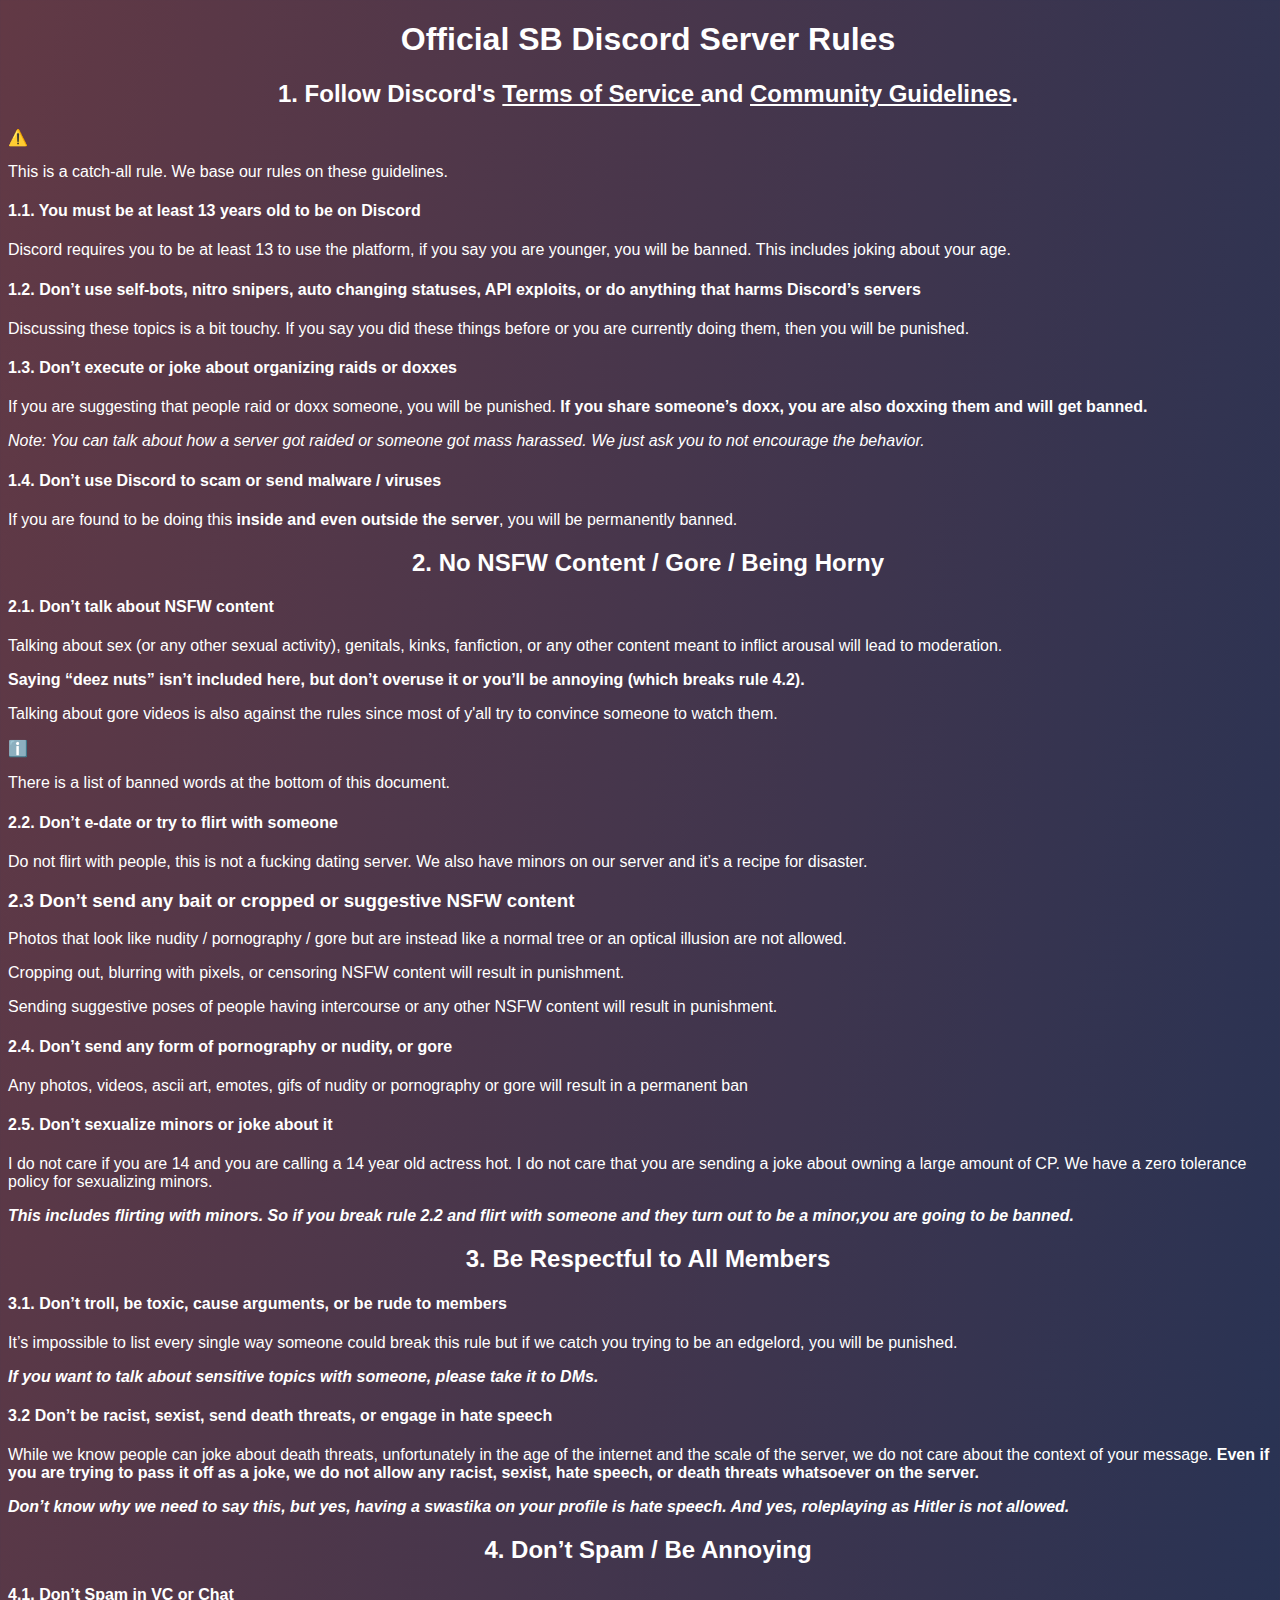
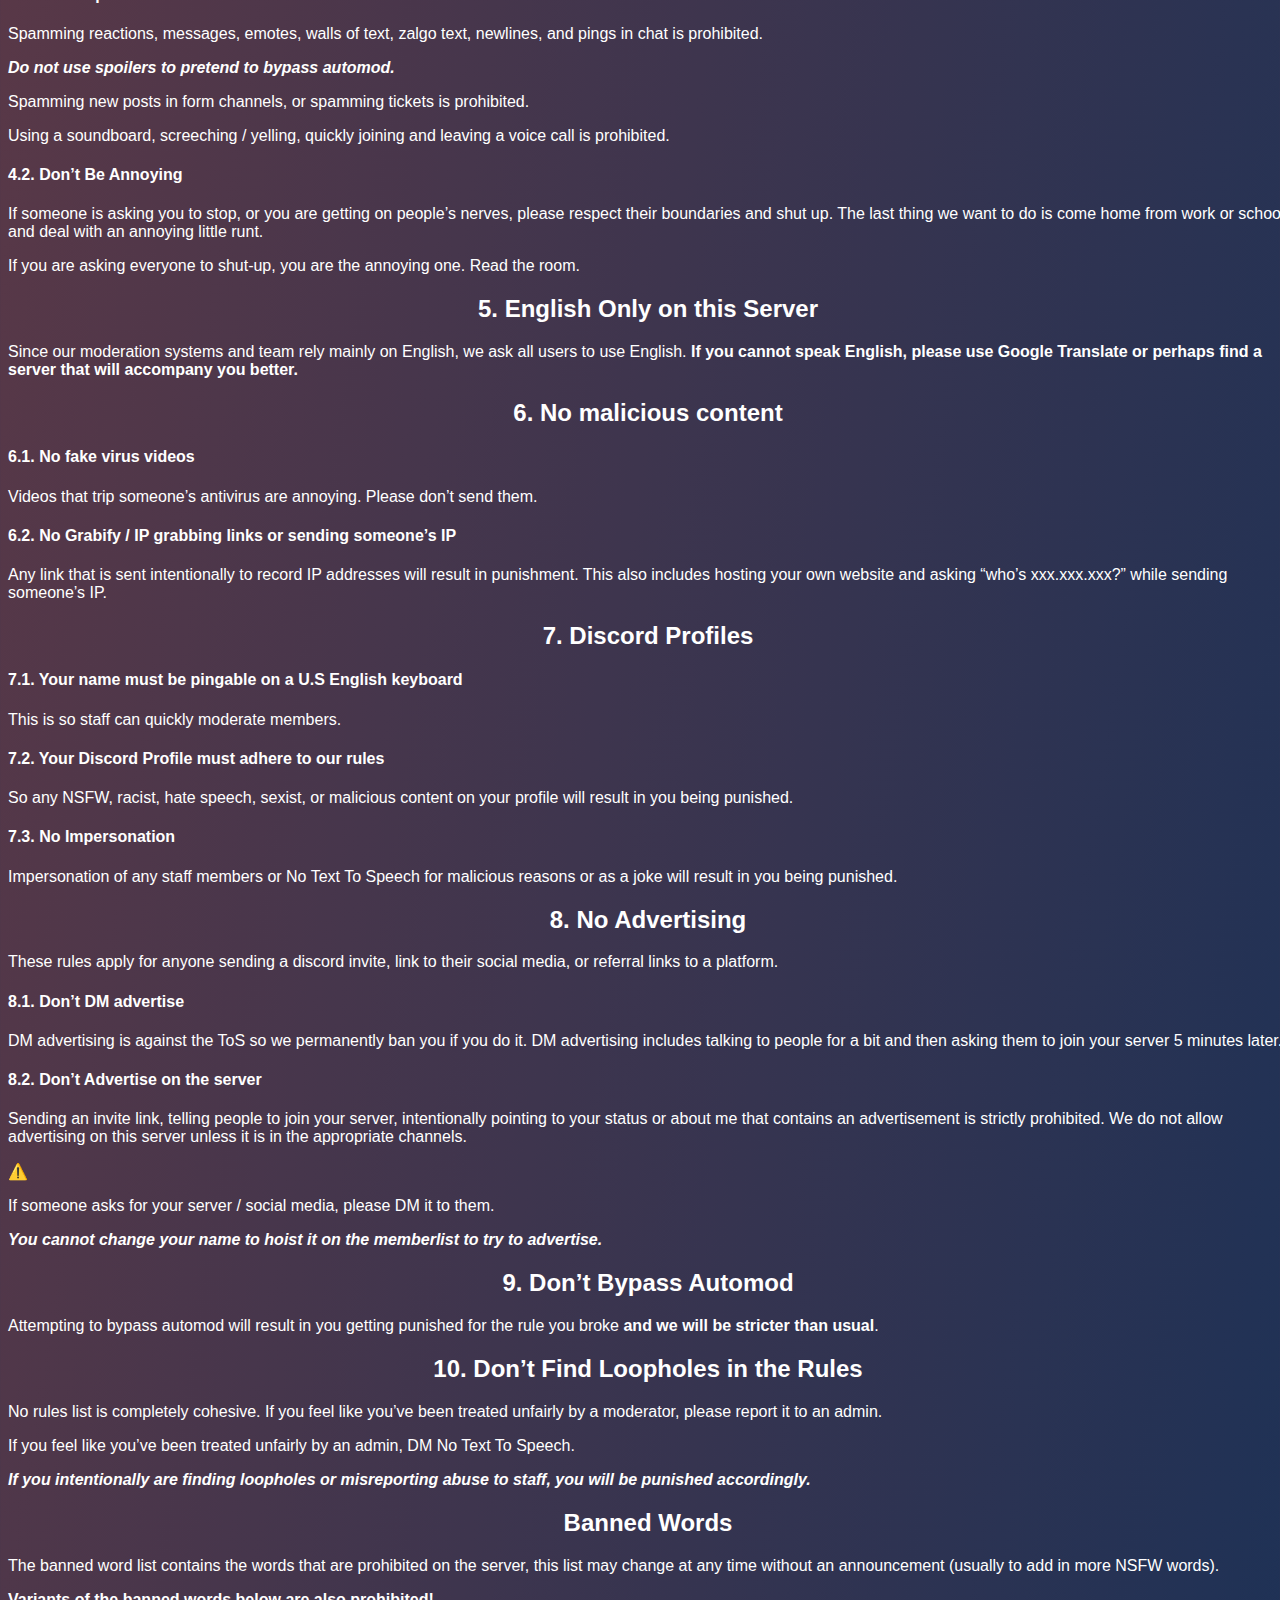
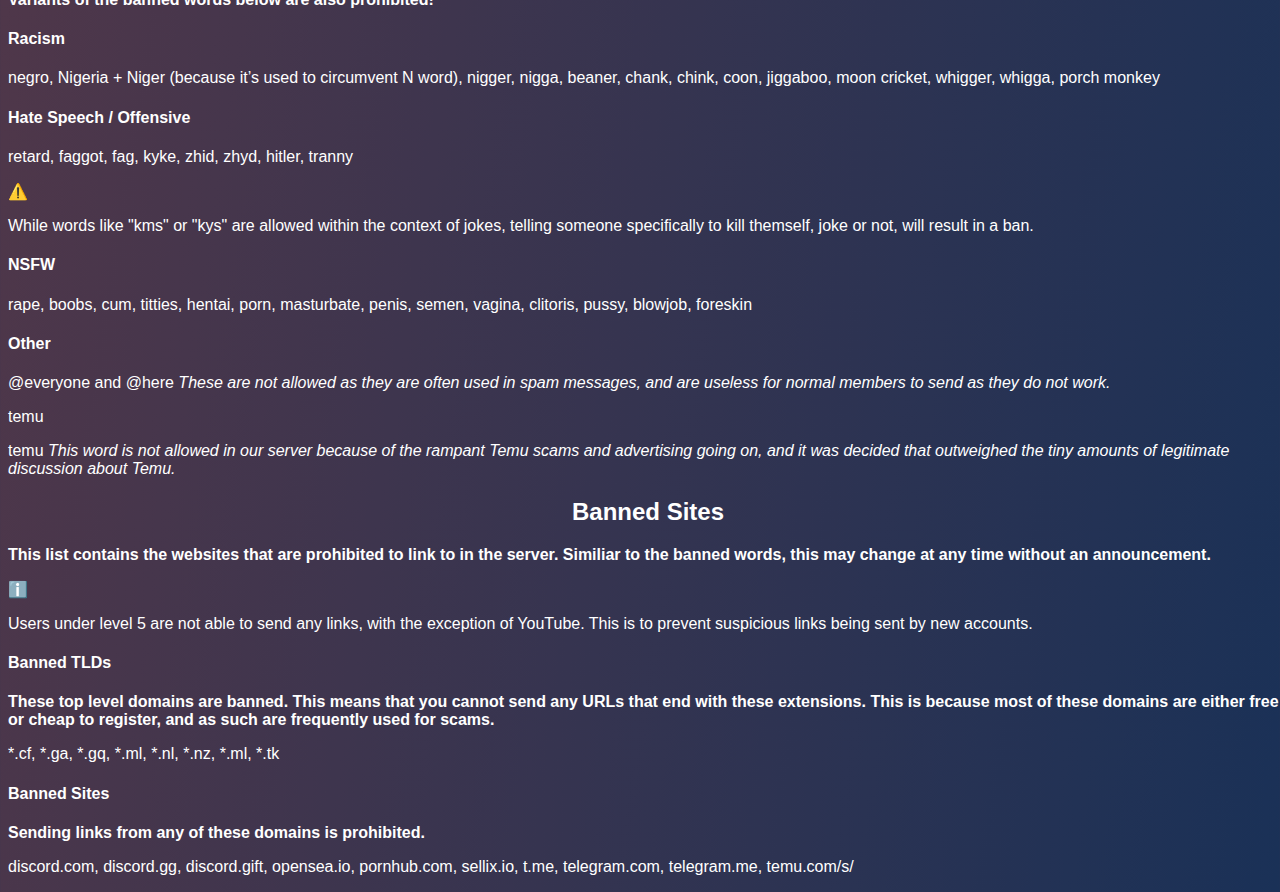
<file: index.htm>
<!DOCTYPE html>
<html>
	<head>
		<title> Rules for the SB Server </title>
		 <link rel="stylesheet" href="style.css">
	</head>
	<body>
		


		<h1 align="center"> Official SB Discord Server Rules</h1>


  <h2 class="nx-font-semibold nx-tracking-tight nx-text-slate-900 dark:nx-text-slate-100 nx-mt-10 nx-border-b nx-pb-1 nx-text-3xl nx-border-neutral-200/70 contrast-more:nx-border-neutral-400 dark:nx-border-primary-100/10 contrast-more:dark:nx-border-neutral-400">1. Follow Discord&#x27;s <a href="https://discord.com/terms" target="_blank" rel="noreferrer" class="nx-text-primary-600 nx-underline nx-decoration-from-font [text-underline-position:from-font]">Terms of Service<span class="nx-sr-only"> </span></a> and <a href="https://discord.com/guidelines" target="_blank" rel="noreferrer" class="nx-text-primary-600 nx-underline nx-decoration-from-font [text-underline-position:from-font]">Community Guidelines<span class="nx-sr-only"></span></a>.<span class="nx-absolute -nx-mt-20" id="1-follow-discords-terms-of-service-and-community-guidelines"></span><a href="#1-follow-discords-terms-of-service-and-community-guidelines" class="subheading-anchor" aria-label="Permalink for this section"></a></h2>
   <div class="nextra-callout nx-overflow-x-auto nx-mt-6 nx-flex nx-rounded-lg nx-border nx-py-2 ltr:nx-pr-4 rtl:nx-pl-4 contrast-more:nx-border-current contrast-more:dark:nx-border-current nx-border-orange-100 nx-bg-orange-50 nx-text-orange-800 dark:nx-border-orange-400/30 dark:nx-bg-orange-400/20 dark:nx-text-orange-300"><div class="nx-select-none nx-text-xl ltr:nx-pl-3 ltr:nx-pr-2 rtl:nx-pr-3 rtl:nx-pl-2" style="font-family:&quot;Apple Color Emoji&quot;, &quot;Segoe UI Emoji&quot;, &quot;Segoe UI Symbol&quot;">⚠️</div><div class="nx-w-full nx-min-w-0 nx-leading-7"><p class="nx-mt-6 nx-leading-7 first:nx-mt-0">This is a catch-all rule. We base our rules on these guidelines.</p></div></div>
  <h4 class="nx-font-semibold nx-tracking-tight nx-text-slate-900 dark:nx-text-slate-100 nx-mt-8 nx-text-xl">1.1. You must be at least 13 years old to be on Discord<span class="nx-absolute -nx-mt-20" id="11-you-must-be-at-least-13-years-old-to-be-on-discord"></span><a href="#11-you-must-be-at-least-13-years-old-to-be-on-discord" class="subheading-anchor" aria-label="Permalink for this section"></a></h4>
<p class="nx-mt-6 nx-leading-7 first:nx-mt-0">Discord requires you to be at least 13 to use the platform, if you say you are younger, you will be banned. This includes joking about your age.</p>


  <h4 class="nx-font-semibold nx-tracking-tight nx-text-slate-900 dark:nx-text-slate-100 nx-mt-8 nx-text-xl">1.2. Don’t use self-bots, nitro snipers, auto changing statuses, API exploits, or do anything that harms Discord’s servers<span class="nx-absolute -nx-mt-20" id="12-dont-use-self-bots-nitro-snipers-auto-changing-statuses-api-exploits-or-do-anything-that-harms-discords-servers"></span><a href="#12-dont-use-self-bots-nitro-snipers-auto-changing-statuses-api-exploits-or-do-anything-that-harms-discords-servers" class="subheading-anchor" aria-label="Permalink for this section"></a></h4>
  <p class="nx-mt-6 nx-leading-7 first:nx-mt-0">Discussing these topics is a bit touchy. If you say you did these things before or you are currently doing them, then you will be punished.</p>
<h4 class="nx-font-semibold nx-tracking-tight nx-text-slate-900 dark:nx-text-slate-100 nx-mt-8 nx-text-xl">1.3. Don’t execute or joke about organizing raids or doxxes<span class="nx-absolute -nx-mt-20" id="13-dont-execute-or-joke-about-organizing-raids-or-doxxes"></span><a href="#13-dont-execute-or-joke-about-organizing-raids-or-doxxes" class="subheading-anchor" aria-label="Permalink for this section"></a></h4>

 <p class="nx-mt-6 nx-leading-7 first:nx-mt-0">If you are suggesting that people raid or doxx someone, you will be punished.
<strong>If you share someone’s doxx, you are also doxxing them and will get banned.</strong></p>
  <p class="nx-mt-6 nx-leading-7 first:nx-mt-0"><em>Note: You can talk about how a server got raided or someone got mass harassed. We just ask you to not encourage the behavior.</em></p>
<h4 class="nx-font-semibold nx-tracking-tight nx-text-slate-900 dark:nx-text-slate-100 nx-mt-8 nx-text-xl">1.4. Don’t use Discord to scam or send malware / viruses<span class="nx-absolute -nx-mt-20" id="14-dont-use-discord-to-scam-or-send-malware--viruses"></span><a href="#14-dont-use-discord-to-scam-or-send-malware--viruses" class="subheading-anchor" aria-label="Permalink for this section"></a></h4>
  <p class="nx-mt-6 nx-leading-7 first:nx-mt-0">If you are found to be doing this <strong>inside and even outside the server</strong>, you will be permanently banned.</p>
<h2 class="nx-font-semibold nx-tracking-tight nx-text-slate-900 dark:nx-text-slate-100 nx-mt-10 nx-border-b nx-pb-1 nx-text-3xl nx-border-neutral-200/70 contrast-more:nx-border-neutral-400 dark:nx-border-primary-100/10 contrast-more:dark:nx-border-neutral-400">2. No NSFW Content / Gore / Being Horny<span class="nx-absolute -nx-mt-20" id="2-no-nsfw-content--gore--being-horny"></span><a href="#2-no-nsfw-content--gore--being-horny" class="subheading-anchor" aria-label="Permalink for this section"></a></h2>

 <h4 class="nx-font-semibold nx-tracking-tight nx-text-slate-900 dark:nx- text-slate-100 nx-mt-8 nx-text-xl">2.1. Don’t talk about NSFW  content<span class="nx-absolute -nx-mt-20" id="21-dont-talk-about-nsfw-content"></span><a href="#21-dont-talk-about-nsfw-content" 
class="subheading-anchor" aria-label="Permalink for this section"></a></h4>
  <p class="nx-mt-6 nx-leading-7 first:nx-mt-0">Talking about sex (or any other sexual activity), genitals, kinks, fanfiction,
or any other content meant to inflict arousal will lead to moderation.</p>
  <p class="nx-mt-6 nx-leading-7 first:nx-mt-0"><strong>Saying “deez nuts” isn’t included here, but don’t overuse it or you’ll be annoying (which breaks rule 4.2).</strong></p>
<p class="nx-mt-6 nx-leading-7 first:nx-mt-0">Talking about gore videos is also against the rules since most of y&#x27;all try to convince someone to watch them.</p>
<div class="nextra-callout nx-overflow-x-auto nx-mt-6 nx-flex nx-rounded-lg nx-border nx-py-2 ltr:nx-pr-4 rtl:nx-pl-4 contrast-more:nx-border-current contrast-more:dark:nx-border-current nx-border-orange-100 nx-bg-orange-50 nx-text-orange-800 dark:nx-border-orange-400/30 dark:nx-bg-orange-400/20 dark:nx-text-orange-300"><div class="nx-select-none nx-text-xl ltr:nx-pl-3 ltr:nx-pr-2 rtl:nx-pr-3 rtl:nx-pl-2" style="font-family:&quot;Apple Color Emoji&quot;, &quot;Segoe UI Emoji&quot;, &quot;Segoe UI Symbol&quot;">ℹ️️</div><div class="nx-w-full nx-min-w-0 nx-leading-7"><p class="nx-mt-6 nx-leading-7 first:nx-mt-0">There is a list of banned words at the bottom of this document.</p></div></div>

 <h4 class="nx-font-semibold nx-tracking-tight nx-text-slate-900 dark:nx-text-slate-100 nx-mt-8 nx-text-xl">2.2. Don’t e-date or try to flirt with someone<span class="nx-absolute -nx-mt-20" id="22-dont-e-date-or-try-to-flirt-with-someone"></span><a href="#22-dont-e-date-or-try-to-flirt-with-someone" class="subheading-anchor" aria-label="Permalink for this section"></a></h4>
<p class="nx-mt-6 nx-leading-7 first:nx-mt-0">Do not flirt with people, this is not a fucking dating server.
We also have minors on our server and it’s a recipe for disaster.</p>
  <h3 class="nx-font-semibold nx-tracking-tight nx-text-slate-900 dark:nx-text-slate-100 nx-mt-8 nx-text-2xl">2.3 Don’t send any bait or cropped or suggestive NSFW content<span class="nx-absolute -nx-mt-20" id="23-dont-send-any-bait-or-cropped-or-suggestive-nsfw-content"></span><a href="#23-dont-send-any-bait-or-cropped-or-suggestive-nsfw-content" class="subheading-anchor" aria-label="Permalink for this section"></a></h3>
<p class="nx-mt-6 nx-leading-7 first:nx-mt-0">Photos that look like nudity / pornography / gore but are instead like a normal tree or an optical illusion are not allowed.</p>

 <p class="nx-mt-6 nx-leading-7 first:nx-mt-0">Cropping out, blurring with pixels, or censoring NSFW content will result in punishment.</p>
<p class="nx-mt-6 nx-leading-7 first:nx-mt-0">Sending suggestive poses of people having intercourse or any other NSFW content will result in punishment.</p>
  <h4 class="nx-font-semibold nx-tracking-tight nx-text-slate-900 dark:nx-text-slate-100 nx-mt-8 nx-text-xl">2.4. Don’t send any form of pornography or nudity, or gore<span class="nx-absolute -nx-mt-20" id="24-dont-send-any-form-of-pornography-or-nudity-or-gore"></span><a href="#24-dont-send-any-form-of-pornography-or-nudity-or-gore" class="subheading-anchor" aria-label="Permalink for this section"></a></h4>
<p class="nx-mt-6 nx-leading-7 first:nx-mt-0">Any photos, videos, ascii art, emotes, gifs of nudity or pornography or gore will result in a permanent ban</p>

 <h4 class="nx-font-semibold nx-tracking-tight nx-text-slate-900 dark:nx-text-slate-100 nx-mt-8 nx-text-xl">2.5. Don’t sexualize minors or joke about it<span class="nx-absolute -nx-mt-20" id="25-dont-sexualize-minors-or-joke-about-it"></span><a href="#25-dont-sexualize-minors-or-joke-about-it" class="subheading-anchor" aria-label="Permalink for this section"></a></h4>
<p class="nx-mt-6 nx-leading-7 first:nx-mt-0">I do not care if you are 14 and you are calling a 14 year old actress hot.
I do not care that you are sending a joke about owning a large amount of CP.
We have a zero tolerance policy for sexualizing minors.</p>
  <p class="nx-mt-6 nx-leading-7 first:nx-mt-0"><strong><em>This includes flirting with minors. So if you break rule 2.2 and flirt with someone and they turn out to be a minor,you are going to be banned.</em></strong></p>

 <h2 class="nx-font-semibold nx-tracking-tight nx-text-slate-900 dark:nx-text-slate-100 nx-mt-10 nx-border-b nx-pb-1 nx-text-3xl nx-border-neutral-200/70 contrast-more:nx-border-neutral-400 dark:nx-border-primary-100/10 contrast-more:dark:nx-border-neutral-400">3. Be Respectful to All Members<span class="nx-absolute -nx-mt-20" id="3-be-respectful-to-all-members"></span><a href="#3-be-respectful-to-all-members" class="subheading-anchor" aria-label="Permalink for this section"></a></h2>
<h4 class="nx-font-semibold nx-tracking-tight nx-text-slate-900 dark:nx-text-slate-100 nx-mt-8 nx-text-xl">3.1. Don’t troll, be toxic, cause arguments, or be rude to members<span class="nx-absolute -nx-mt-20" id="31-dont-troll-be-toxic-cause-arguments-or-be-rude-to-members"></span><a href="#31-dont-troll-be-toxic-cause-arguments-or-be-rude-to-members" class="subheading-anchor" aria-label="Permalink for this section"></a></h4>
<p class="nx-mt-6 nx-leading-7 first:nx-mt-0">It’s impossible to list every single way someone could break this rule but if we catch you trying to be an edgelord, you will be punished.</p>
<p class="nx-mt-6 nx-leading-7 first:nx-mt-0"><strong><em>If you want to talk about sensitive topics with someone, please take it to DMs.</em></strong></p>

  <h4 class="nx-font-semibold nx-tracking-tight nx-text-slate-900 dark:nx-text-slate-100 nx-mt-8 nx-text-xl">3.2 Don’t be racist, sexist, send death threats, or engage in hate speech<span class="nx-absolute -nx-mt-20" id="32-dont-be-racist-sexist-send-death-threats-or-engage-in-hate-speech"></span><a href="#32-dont-be-racist-sexist-send-death-threats-or-engage-in-hate-speech" class="subheading-anchor" aria-label="Permalink for this section"></a></h4>
<p class="nx-mt-6 nx-leading-7 first:nx-mt-0">While we know people can joke about death threats, unfortunately in the age of the internet and the scale of the server, we do not care about the context of your message.
<strong>Even if you are trying to pass it off as a joke, we do not allow any racist, sexist, hate speech, or death threats whatsoever on the server.</strong></p>
<p class="nx-mt-6 nx-leading-7 first:nx-mt-0"><strong><em>Don’t know why we need to say this, but yes, having a swastika on your profile is hate speech. And yes, roleplaying as Hitler is not allowed.</em></strong></p>
  <h2 class="nx-font-semibold nx-tracking-tight nx-text-slate-900 dark:nx-text-slate-100 nx-mt-10 nx-border-b nx-pb-1 nx-text-3xl nx-border-neutral-200/70 contrast-more:nx-border-neutral-400 dark:nx-border-primary-100/10 contrast-more:dark:nx-border-neutral-400">4. Don’t Spam / Be Annoying<span class="nx-absolute -nx-mt-20" id="4-dont-spam--be-annoying"></span><a href="#4-dont-spam--be-annoying" class="subheading-anchor" aria-label="Permalink for this section"></a></h2>

<h4 class="nx-font-semibold nx-tracking-tight nx-text-slate-900 dark:nx-text-slate-100 nx-mt-8 nx-text-xl">4.1. Don’t Spam in VC or Chat<span class="nx-absolute -nx-mt-20" id="41-dont-spam-in-vc-or-chat"></span><a href="#41-dont-spam-in-vc-or-chat" class="subheading-anchor" aria-label="Permalink for this section"></a></h4>
<p class="nx-mt-6 nx-leading-7 first:nx-mt-0">Spamming reactions, messages, emotes, walls of text, zalgo text, newlines, and pings in chat is prohibited.</p>
<p class="nx-mt-6 nx-leading-7 first:nx-mt-0"><strong><em>Do not use spoilers to pretend to bypass automod.</em></strong></p>
  <p class="nx-mt-6 nx-leading-7 first:nx-mt-0">Spamming new posts in form channels, or spamming tickets is prohibited.</p>
<p class="nx-mt-6 nx-leading-7 first:nx-mt-0">Using a soundboard, screeching / yelling, quickly joining and leaving a voice call is prohibited.</p>
<h4 class="nx-font-semibold nx-tracking-tight nx-text-slate-900 dark:nx-text-slate-100 nx-mt-8 nx-text-xl">4.2. Don’t Be Annoying<span class="nx-absolute -nx-mt-20" id="42-dont-be-annoying"></span><a href="#42-dont-be-annoying" class="subheading-anchor" aria-label="Permalink for this section"></a></h4>

 <p class="nx-mt-6 nx-leading-7 first:nx-mt-0">If someone is asking you to stop, or you are getting on people’s nerves, please respect their boundaries and shut up.
The last thing we want to do is come home from work or school and deal with an annoying little runt.</p>
  <p class="nx-mt-6 nx-leading-7 first:nx-mt-0">If you are asking everyone to shut-up, you are the annoying one. Read the room.</p>
<h2 class="nx-font-semibold nx-tracking-tight nx-text-slate-900 dark:nx-text-slate-100 nx-mt-10 nx-border-b nx-pb-1 nx-text-3xl nx-border-neutral-200/70 contrast-more:nx-border-neutral-400 dark:nx-border-primary-100/10 contrast-more:dark:nx-border-neutral-400">5. English Only on this Server<span class="nx-absolute -nx-mt-20" id="5-english-only-on-this-server"></span><a href="#5-english-only-on-this-server" class="subheading-anchor" aria-label="Permalink for this section"></a></h2>
<p class="nx-mt-6 nx-leading-7 first:nx-mt-0">Since our moderation systems and team rely mainly on English, we ask all users to use English.
<strong>If you cannot speak English, please use Google Translate or perhaps find a server that will accompany you better.</strong></p>



   <h2 class="nx-font-semibold nx-tracking-tight nx-text-slate-900 dark:nx-text-slate-100 nx-mt-10 nx-border-b nx-pb-1 nx-text-3xl nx-border-neutral-200/70 contrast-more:nx-border-neutral-400 dark:nx-border-primary-100/10 contrast-more:dark:nx-border-neutral-400">6. No malicious content<span class="nx-absolute -nx-mt-20" id="6-no-malicious-content"></span><a href="#6-no-malicious-content" class="subheading-anchor" aria-label="Permalink for this section"></a></h2>
<h4 class="nx-font-semibold nx-tracking-tight nx-text-slate-900 dark:nx-text-slate-100 nx-mt-8 nx-text-xl">6.1. No fake virus videos<span class="nx-absolute -nx-mt-20" id="61-no-fake-virus-videos"></span><a href="#61-no-fake-virus-videos" class="subheading-anchor" aria-label="Permalink for this section"></a></h4>
<p class="nx-mt-6 nx-leading-7 first:nx-mt-0">Videos that trip someone’s antivirus are annoying. Please don’t send them.</p>
<h4 class="nx-font-semibold nx-tracking-tight nx-text-slate-900 dark:nx-text-slate-100 nx-mt-8 nx-text-xl">6.2. No Grabify / IP grabbing links or sending someone’s IP<span class="nx-absolute -nx-mt-20" id="62-no-grabify--ip-grabbing-links-or-sending-someones-ip"></span><a href="#62-no-grabify--ip-grabbing-links-or-sending-someones-ip" class="subheading-anchor" aria-label="Permalink for this section"></a></h4>
<p class="nx-mt-6 nx-leading-7 first:nx-mt-0">Any link that is sent intentionally to record IP addresses will result in punishment.
This also includes hosting your own website and asking “who’s xxx.xxx.xxx?” while sending someone’s IP.</p>

 <h2 class="nx-font-semibold nx-tracking-tight nx-text-slate-900 dark:nx-text-slate-100 nx-mt-10 nx-border-b nx-pb-1 nx-text-3xl nx-border-neutral-200/70 contrast-more:nx-border-neutral-400 dark:nx-border-primary-100/10 contrast-more:dark:nx-border-neutral-400">7. Discord Profiles<span class="nx-absolute -nx-mt-20" id="7-discord-profiles"></span><a href="#7-discord-profiles" class="subheading-anchor" aria-label="Permalink for this section"></a></h2>
<h4 class="nx-font-semibold nx-tracking-tight nx-text-slate-900 dark:nx-text-slate-100 nx-mt-8 nx-text-xl">7.1. Your name must be pingable on a U.S English keyboard<span class="nx-absolute -nx-mt-20" id="71-your-name-must-be-pingable-on-a-us-english-keyboard"></span><a href="#71-your-name-must-be-pingable-on-a-us-english-keyboard" class="subheading-anchor" aria-label="Permalink for this section"></a></h4>
<p class="nx-mt-6 nx-leading-7 first:nx-mt-0">This is so staff can quickly moderate members.</p>
  <h4 class="nx-font-semibold nx-tracking-tight nx-text-slate-900 dark:nx-text-slate-100 nx-mt-8 nx-text-xl">7.2. Your Discord Profile must adhere to our rules<span class="nx-absolute -nx-mt-20" id="72-your-discord-profile-must-adhere-to-our-rules"></span><a href="#72-your-discord-profile-must-adhere-to-our-rules" class="subheading-anchor" aria-label="Permalink for this section"></a></h4>

 <p class="nx-mt-6 nx-leading-7 first:nx-mt-0">So any NSFW, racist, hate speech, sexist, or malicious content on your profile will result in you being punished.</p>
<h4 class="nx-font-semibold nx-tracking-tight nx-text-slate-900 dark:nx-text-slate-100 nx-mt-8 nx-text-xl">7.3. No Impersonation<span class="nx-absolute -nx-mt-20" id="73-no-impersonation"></span><a href="#73-no-impersonation" class="subheading-anchor" aria-label="Permalink for this section"></a></h4>
<p class="nx-mt-6 nx-leading-7 first:nx-mt-0">Impersonation of any staff members or No Text To Speech for malicious reasons or as a joke will result in you being punished.</p>
<h2 class="nx-font-semibold nx-tracking-tight nx-text-slate-900 dark:nx-text-slate-100 nx-mt-10 nx-border-b nx-pb-1 nx-text-3xl nx-border-neutral-200/70 contrast-more:nx-border-neutral-400 dark:nx-border-primary-100/10 contrast-more:dark:nx-border-neutral-400">8. No Advertising<span class="nx-absolute -nx-mt-20" id="8-no-advertising"></span><a href="#8-no-advertising" class="subheading-anchor" aria-label="Permalink for this section"></a></h2>
<p class="nx-mt-6 nx-leading-7 first:nx-mt-0">These rules apply for anyone sending a discord invite, link to their social media, or referral links to a platform.</p>

  <h4 class="nx-font-semibold nx-tracking-tight nx-text-slate-900 dark:nx-text-slate-100 nx-mt-8 nx-text-xl">8.1. Don’t DM advertise<span class="nx-absolute -nx-mt-20" id="81-dont-dm-advertise"></span><a href="#81-dont-dm-advertise" class="subheading-anchor" aria-label="Permalink for this section"></a></h4>
<p class="nx-mt-6 nx-leading-7 first:nx-mt-0">DM advertising is against the ToS so we permanently ban you if you do it.
DM advertising includes talking to people for a bit and then asking them to join your server 5 minutes later.</p>
<h4 class="nx-font-semibold nx-tracking-tight nx-text-slate-900 dark:nx-text-slate-100 nx-mt-8 nx-text-xl">8.2. Don’t Advertise on the server<span class="nx-absolute -nx-mt-20" id="82-dont-advertise-on-the-server"></span><a href="#82-dont-advertise-on-the-server" class="subheading-anchor" aria-label="Permalink for this section"></a></h4>
<p class="nx-mt-6 nx-leading-7 first:nx-mt-0">Sending an invite link, telling people to join your server, intentionally pointing to your status or about me that contains an advertisement is strictly prohibited.

 We do not allow advertising on this server unless it is in the appropriate channels.</p>

 <div class="nextra-callout nx-overflow-x-auto nx-mt-6 nx-flex nx-rounded-lg nx-border nx-py-2 ltr:nx-pr-4 rtl:nx-pl-4 contrast-more:nx-border-current contrast-more:dark:nx-border-current nx-border-orange-100 nx-bg-orange-50 nx-text-orange-800 dark:nx-border-orange-400/30 dark:nx-bg-orange-400/20 dark:nx-text-orange-300"><div class="nx-select-none nx-text-xl ltr:nx-pl-3 ltr:nx-pr-2 rtl:nx-pr-3 rtl:nx-pl-2" style="font-family:&quot;Apple Color Emoji&quot;, &quot;Segoe UI Emoji&quot;, &quot;Segoe UI Symbol&quot;">⚠️️</div><div class="nx-w-full nx-min-w-0 nx-leading-7"><p class="nx-mt-6 nx-leading-7 first:nx-mt-0">If someone asks for your server / social media, please DM it to them.</p></div></div>
<p class="nx-mt-6 nx-leading-7 first:nx-mt-0"><strong><em>You cannot change your name to hoist it on the memberlist to try to advertise.</em></strong></p>
<h2 class="nx-font-semibold nx-tracking-tight nx-text-slate-900 dark:nx-text-slate-100 nx-mt-10 nx-border-b nx-pb-1 nx-text-3xl nx-border-neutral-200/70 contrast-more:nx-border-neutral-400 dark:nx-border-primary-100/10 contrast-more:dark:nx-border-neutral-400">9. Don’t Bypass Automod<span class="nx-absolute -nx-mt-20" id="9-dont-bypass-automod"></span><a href="#9-dont-bypass-automod" class="subheading-anchor" aria-label="Permalink for this section"></a></h2>
<p class="nx-mt-6 nx-leading-7 first:nx-mt-0">Attempting to bypass automod will result in you getting punished for the rule you broke <strong>and we will be stricter than usual</strong>.</p>
<h2 class="nx-font-semibold nx-tracking-tight nx-text-slate-900 dark:nx-text-slate-100 nx-mt-10 nx-border-b nx-pb-1 nx-text-3xl nx-border-neutral-200/70 contrast-more:nx-border-neutral-400 dark:nx-border-primary-100/10 contrast-more:dark:nx-border-neutral-400">10. Don’t Find Loopholes in the Rules<span class="nx-absolute -nx-mt-20" id="10-dont-find-loopholes-in-the-rules"></span><a href="#10-dont-find-loopholes-in-the-rules" class="subheading-anchor" aria-label="Permalink for this section"></a></h2>
<p class="nx-mt-6 nx-leading-7 first:nx-mt-0">No rules list is completely cohesive. If you feel like you’ve been treated unfairly by a moderator, please report it to an admin.</p>
<p class="nx-mt-6 nx-leading-7 first:nx-mt-0">If you feel like you’ve been treated unfairly by an admin, DM No Text To Speech.</p>
<p class="nx-mt-6 nx-leading-7 first:nx-mt-0"><strong><em>If you intentionally are finding loopholes or misreporting abuse to staff, you will be punished accordingly.</em></strong></p>
<h2 class="nx-font-semibold nx-tracking-tight nx-text-slate-900 dark:nx-text-slate-100 nx-mt-10 nx-border-b nx-pb-1 nx-text-3xl nx-border-neutral-200/70 contrast-more:nx-border-neutral-400 dark:nx-border-primary-100/10 contrast-more:dark:nx-border-neutral-400">Banned Words<span class="nx-absolute -nx-mt-20" id="banned-words"></span><a href="#banned-words" class="subheading-anchor" aria-label="Permalink for this section"></a></h2>
<p class="nx-mt-6 nx-leading-7 first:nx-mt-0">The banned word list contains the words that are prohibited on the server, this list may change at any time without an announcement (usually to add in more NSFW words).</p>
<p class="nx-mt-6 nx-leading-7 first:nx-mt-0"><strong>Variants of the banned words below are also prohibited!</strong></p>
<h4 class="nx-font-semibold nx-tracking-tight nx-text-slate-900 dark:nx-text-slate-100 nx-mt-8 nx-text-xl">Racism<span class="nx-absolute -nx-mt-20" id="racism"></span><a href="#racism" class="subheading-anchor" aria-label="Permalink for this section"></a></h4>
<p class="nx-mt-6 nx-leading-7 first:nx-mt-0">negro, Nigeria + Niger (because it’s used to circumvent N word), nigger, nigga, beaner, chank, chink, coon, jiggaboo, moon cricket, whigger, whigga, porch monkey</p>
<h4 class="nx-font-semibold nx-tracking-tight nx-text-slate-900 dark:nx-text-slate-100 nx-mt-8 nx-text-xl">Hate Speech / Offensive<span class="nx-absolute -nx-mt-20" id="hate-speech--offensive"></span><a href="#hate-speech--offensive" class="subheading-anchor" aria-label="Permalink for this section"></a></h4>
<p class="nx-mt-6 nx-leading-7 first:nx-mt-0">retard, faggot, fag, kyke, zhid, zhyd, hitler, tranny</p>
<div class="nextra-callout nx-overflow-x-auto nx-mt-6 nx-flex nx-rounded-lg nx-border nx-py-2 ltr:nx-pr-4 rtl:nx-pl-4 contrast-more:nx-border-current contrast-more:dark:nx-border-current nx-border-orange-100 nx-bg-orange-50 nx-text-orange-800 dark:nx-border-orange-400/30 dark:nx-bg-orange-400/20 dark:nx-text-orange-300"><div class="nx-select-none nx-text-xl ltr:nx-pl-3 ltr:nx-pr-2 rtl:nx-pr-3 rtl:nx-pl-2" style="font-family:&quot;Apple Color Emoji&quot;, &quot;Segoe UI Emoji&quot;, &quot;Segoe UI Symbol&quot;">⚠️</div><div class="nx-w-full nx-min-w-0 nx-leading-7"><p class="nx-mt-6 nx-leading-7 first:nx-mt-0">While words like &quot;kms&quot; or &quot;kys&quot; are allowed within the context of jokes,
telling someone specifically to kill themself, joke or not, will result in a ban.</p></div></div>
<h4 class="nx-font-semibold nx-tracking-tight nx-text-slate-900 dark:nx-text-slate-100 nx-mt-8 nx-text-xl">NSFW<span class="nx-absolute -nx-mt-20" id="nsfw"></span><a href="#nsfw" class="subheading-anchor" aria-label="Permalink for this section"></a></h4>
<p class="nx-mt-6 nx-leading-7 first:nx-mt-0">rape, boobs, cum, titties, hentai, porn, masturbate, penis, semen, vagina, clitoris, pussy, blowjob, foreskin</p>
<h4 class="nx-font-semibold nx-tracking-tight nx-text-slate-900 dark:nx-text-slate-100 nx-mt-8 nx-text-xl">Other<span class="nx-absolute -nx-mt-20" id="other"></span><a href="#other" class="subheading-anchor" aria-label="Permalink for this section"></a></h4>
<p class="nx-mt-6 nx-leading-7 first:nx-mt-0">@everyone and @here
<em>These are not allowed as they are often used in spam messages, and are useless for normal members to send as they do not work.</em></p>
<p class="nx-mt-6 nx-leading-7 first:nx-mt-0">temu

	<p class="nx-mt-6 nx-leading-7 first:nx-mt-0">temu
<em>This word is not allowed in our server because of the rampant Temu scams and advertising going on,
and it was decided that outweighed the tiny amounts of legitimate discussion about Temu.</em></p>
<h2 class="nx-font-semibold nx-tracking-tight nx-text-slate-900 dark:nx-text-slate-100 nx-mt-10 nx-border-b nx-pb-1 nx-text-3xl nx-border-neutral-200/70 contrast-more:nx-border-neutral-400 dark:nx-border-primary-100/10 contrast-more:dark:nx-border-neutral-400">Banned Sites<span class="nx-absolute -nx-mt-20" id="banned-sites"></span><a href="#banned-sites" class="subheading-anchor" aria-label="Permalink for this section"></a></h2>
<p class="nx-mt-6 nx-leading-7 first:nx-mt-0"><strong>This list contains the websites that are prohibited to link to in the server. Similiar to the banned words, this may change at any time without an announcement.</strong></p>
<div class="nextra-callout nx-overflow-x-auto nx-mt-6 nx-flex nx-rounded-lg nx-border nx-py-2 ltr:nx-pr-4 rtl:nx-pl-4 contrast-more:nx-border-current contrast-more:dark:nx-border-current nx-border-orange-100 nx-bg-orange-50 nx-text-orange-800 dark:nx-border-orange-400/30 dark:nx-bg-orange-400/20 dark:nx-text-orange-300"><div class="nx-select-none nx-text-xl ltr:nx-pl-3 ltr:nx-pr-2 rtl:nx-pr-3 rtl:nx-pl-2" style="font-family:&quot;Apple Color Emoji&quot;, &quot;Segoe UI Emoji&quot;, &quot;Segoe UI Symbol&quot;">ℹ️</div><div class="nx-w-full nx-min-w-0 nx-leading-7"><p class="nx-mt-6 nx-leading-7 first:nx-mt-0">Users under level 5 are not able to send any links, with the exception of YouTube.
This is to prevent suspicious links being sent by new accounts.</p></div></div>
<h4 class="nx-font-semibold nx-tracking-tight nx-text-slate-900 dark:nx-text-slate-100 nx-mt-8 nx-text-xl">Banned TLDs<span class="nx-absolute -nx-mt-20" id="banned-tlds"></span><a href="#banned-tlds" class="subheading-anchor" aria-label="Permalink for this section"></a></h4>
<p class="nx-mt-6 nx-leading-7 first:nx-mt-0"><strong>These top level domains are banned. This means that you cannot send any URLs that end with these extensions.
This is because most of these domains are either free or cheap to register, and as such are frequently used for scams.</strong></p>
<p class="nx-mt-6 nx-leading-7 first:nx-mt-0">*.cf, *.ga, *.gq, *.ml, *.nl, *.nz, *.ml, *.tk</p>
<h4 class="nx-font-semibold nx-tracking-tight nx-text-slate-900 dark:nx-text-slate-100 nx-mt-8 nx-text-xl">Banned Sites<span class="nx-absolute -nx-mt-20" id="banned-sites-1"></span><a href="#banned-sites-1" class="subheading-anchor" aria-label="Permalink for this section"></a></h4>

<p class="nx-mt-6 nx-leading-7 first:nx-mt-0"><strong>Sending links from any of these domains is prohibited.</strong></p>
<p class="nx-mt-6 nx-leading-7 first:nx-mt-0">discord.com, discord.gg, discord.gift, opensea.io, pornhub.com, sellix.io, t.me, telegram.com, telegram.me, temu.com/s/</p>
	</body>
</html>
</file>
<file: style.css>
body {
  width: 100%;
  /* height: 100%; */
  font-family: "Ubuntu", sans-serif,'Hind Siliguri';
  background: rgb(98,57,69);
  background: linear-gradient(99deg, rgba(98,57,69,1) 0%, rgba(26,49,87,1) 100%);
}
h2{
    text-align: center;
    color: white;

}
h4{
  color: white;
}
h1{
  color: white;
}
h3{
  color:white;
}
p{
  color: white;
}
.nx-text-primary-600 {
    --tw-text-opacity: 1;
    color: hsl(var(--nextra-primary-hue)100% 45%/var(--tw-text-opacity));
</file>
